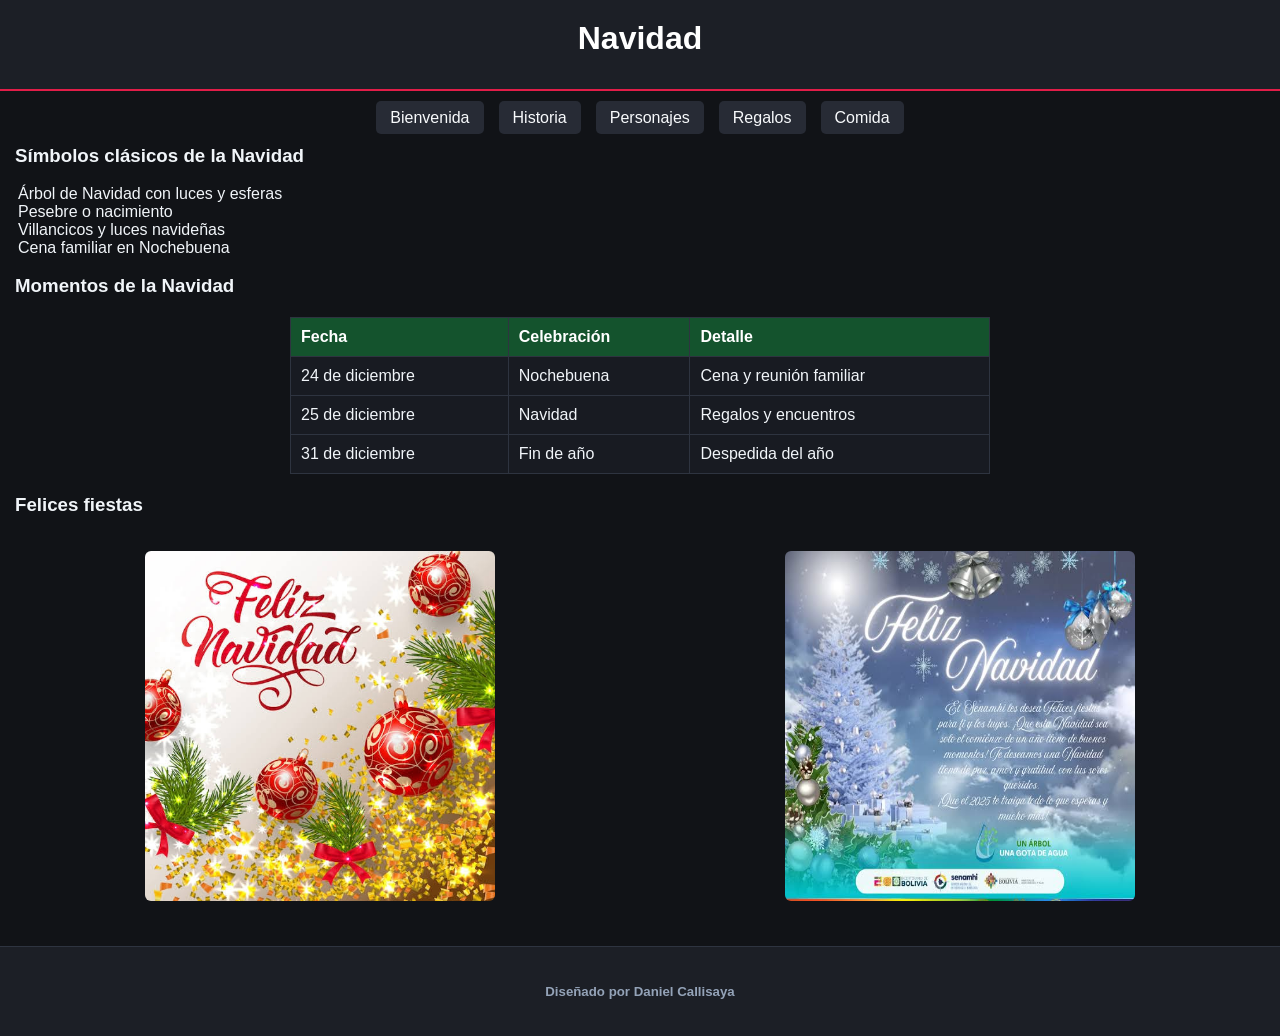
<file: index.html>
<!DOCTYPE html>
<html lang="en">
<head>
    <meta charset="UTF-8">
    <meta name="viewport" content="width=device-width, initial-scale=1.0">
    <title>Bienvenida</title>
    <link rel="stylesheet" href="css/estilos.css">
</head>
<body>
  <header>
    <h1>Navidad</h1>
      </header>
      <nav>
        <ul>
          <li><a href="#">Bienvenida</a></li>
          <li><a href="paginas/historia.html">Historia</a></li>
          <li><a href="paginas/personajes.html">Personajes</a></li>
          <li><a href="paginas/regalos.html">Regalos</a></li>
          <li><a href="paginas/comida.html">Comida</a></li>
        </ul>
      </nav>
      <div>
        <h3>Símbolos clásicos de la Navidad</h3>
        <ul>
          <li>Árbol de Navidad con luces y esferas</li>
          <li>Pesebre o nacimiento</li>
          <li>Villancicos y luces navideñas</li>
          <li>Cena familiar en Nochebuena</li>
        </ul>
        <h3>Momentos de la Navidad</h3>
          <table border="1">
            <tr>
              <th>Fecha</th>
              <th>Celebración</th>
              <th>Detalle</th>
            </tr>
            <tr>
              <td>24 de diciembre</td>
              <td>Nochebuena</td>
              <td>Cena y reunión familiar</td>
            </tr>
            <tr>
              <td>25 de diciembre</td>
              <td>Navidad</td>
              <td>Regalos y encuentros</td>
           </tr>
            <tr>
              <td>31 de diciembre</td>
              <td>Fin de año</td>
              <td>Despedida del año</td>
            </tr>
          </table>
          <h3>Felices fiestas</h3>
          <div class="imga">
            <img src="imagenes/navidad.jpg" alt="Adornos y luces de Navidad" width="350">
            <img src="imagenes/nav.jpg" alt="Adornos y luces de Navidad" width="350">
          </div>
      </div>
      <footer>
        <h5>Diseñado por Daniel Callisaya</h5>
      </footer>
</body>
</html>
</file>
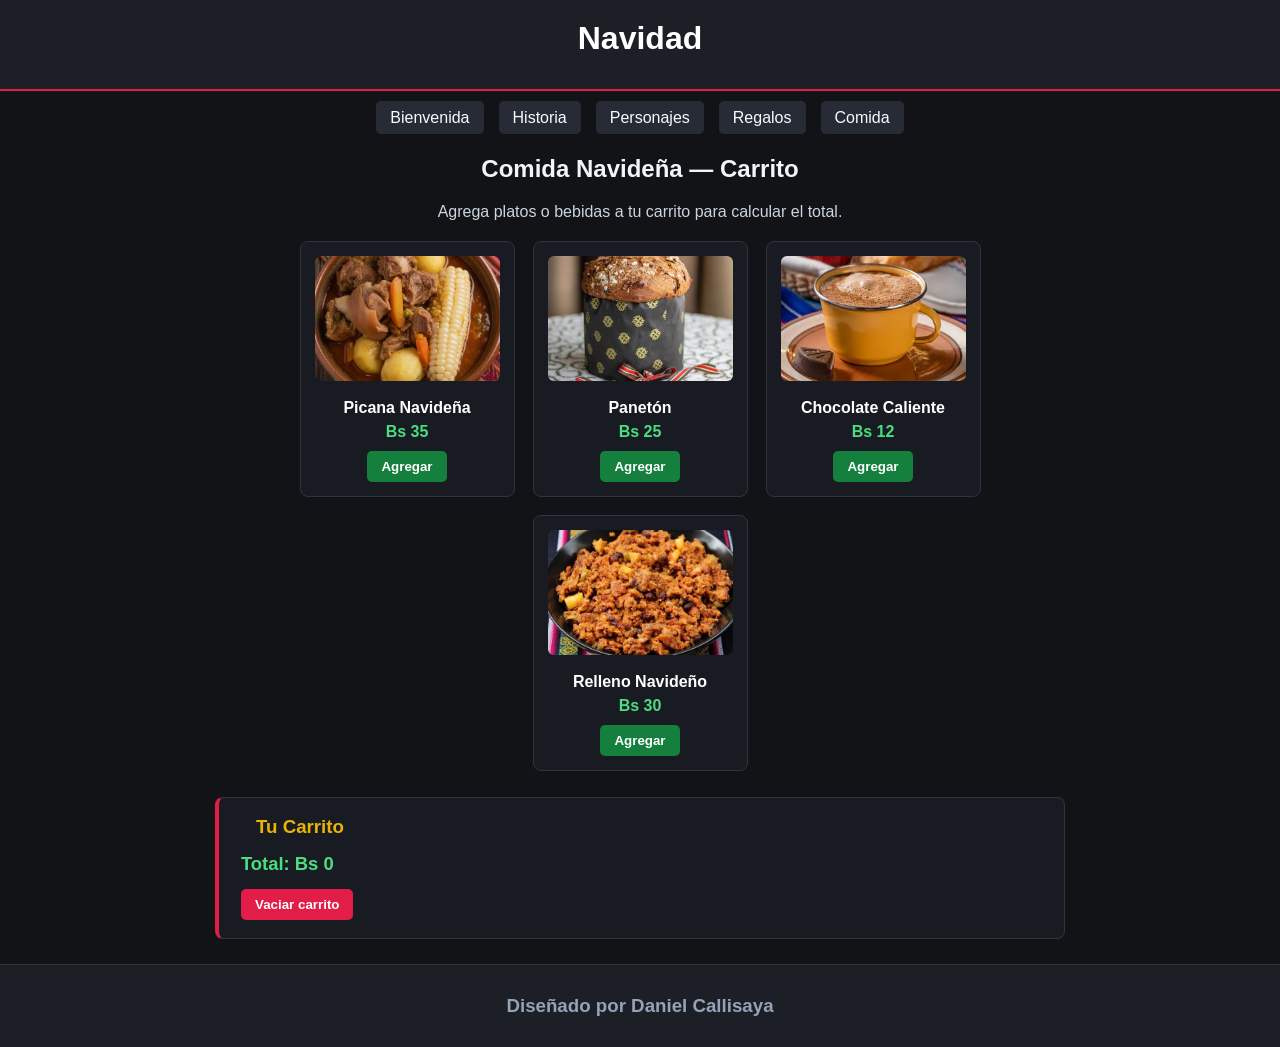
<file: paginas/comida.html>
<!DOCTYPE html>
<html lang="es">
<head>
  <meta charset="UTF-8">
  <meta name="viewport" content="width=device-width, initial-scale=1.0">
  <title>Comida de Navidad</title>
  <link rel="stylesheet" href="../css/estilos.css">
</head>
<body>

  <header>
    <h1>Navidad</h1>
  </header>
  <nav>
      <ul>
        <li><a href="../index.html">Bienvenida</a></li>
        <li><a href="historia.html">Historia</a></li>
        <li><a href="personajes.html">Personajes</a></li>
        <li><a href="regalos.html">Regalos</a></li>
        <li><a href="comida.html">Comida</a></li>
      </ul>
    </nav>
  <main class="contenedor-comida">
    <h2>Comida Navideña — Carrito</h2>
    <p class="instruccion">Agrega platos o bebidas a tu carrito para calcular el total.</p>

    <div class="grid-comida">
      <div class="tarjeta-comida">
        <img src="../imagenes/picana.jpg" alt="Picana navideña">
        <h3>Picana Navideña</h3>
        <p class="precio">Bs 35</p>
        <button class="btn-agregar" onclick="agregarAlCarrito('Picana Navideña', 35)">Agregar</button>
      </div>

      <div class="tarjeta-comida">
        <img src="../imagenes/paneton.jpg" alt="Panetón">
        <h3>Panetón</h3>
        <p class="precio">Bs 25</p>
        <button class="btn-agregar" onclick="agregarAlCarrito('Panetón', 25)">Agregar</button>
      </div>

      <div class="tarjeta-comida">
        <img src="../imagenes/choco.jpg" alt="Chocolate caliente">
        <h3>Chocolate Caliente</h3>
        <p class="precio">Bs 12</p>
        <button class="btn-agregar" onclick="agregarAlCarrito('Chocolate Caliente', 12)">Agregar</button>
      </div>

      <div class="tarjeta-comida">
        <img src="../imagenes/relleno.jpg" alt="Relleno navideño">
        <h3>Relleno Navideño</h3>
        <p class="precio">Bs 30</p>
        <button class="btn-agregar" onclick="agregarAlCarrito('Relleno Navideño', 30)">Agregar</button>
      </div>
    </div>

    <div class="caja-carrito">
      <h3>Tu Carrito</h3>
      <ul id="lista-carrito" class="lista-carrito"></ul>
      <p class="total-carrito">Total: <span id="total-precio">Bs 0</span></p>
      <button class="btn-vaciar" onclick="vaciarCarrito()">Vaciar carrito</button>
    </div>
  </main>

  <footer>
    <h3>Diseñado por Daniel Callisaya</h3>
  </footer>

  <script src="../js/comida.js"></script>
</body>
</html>
</file>
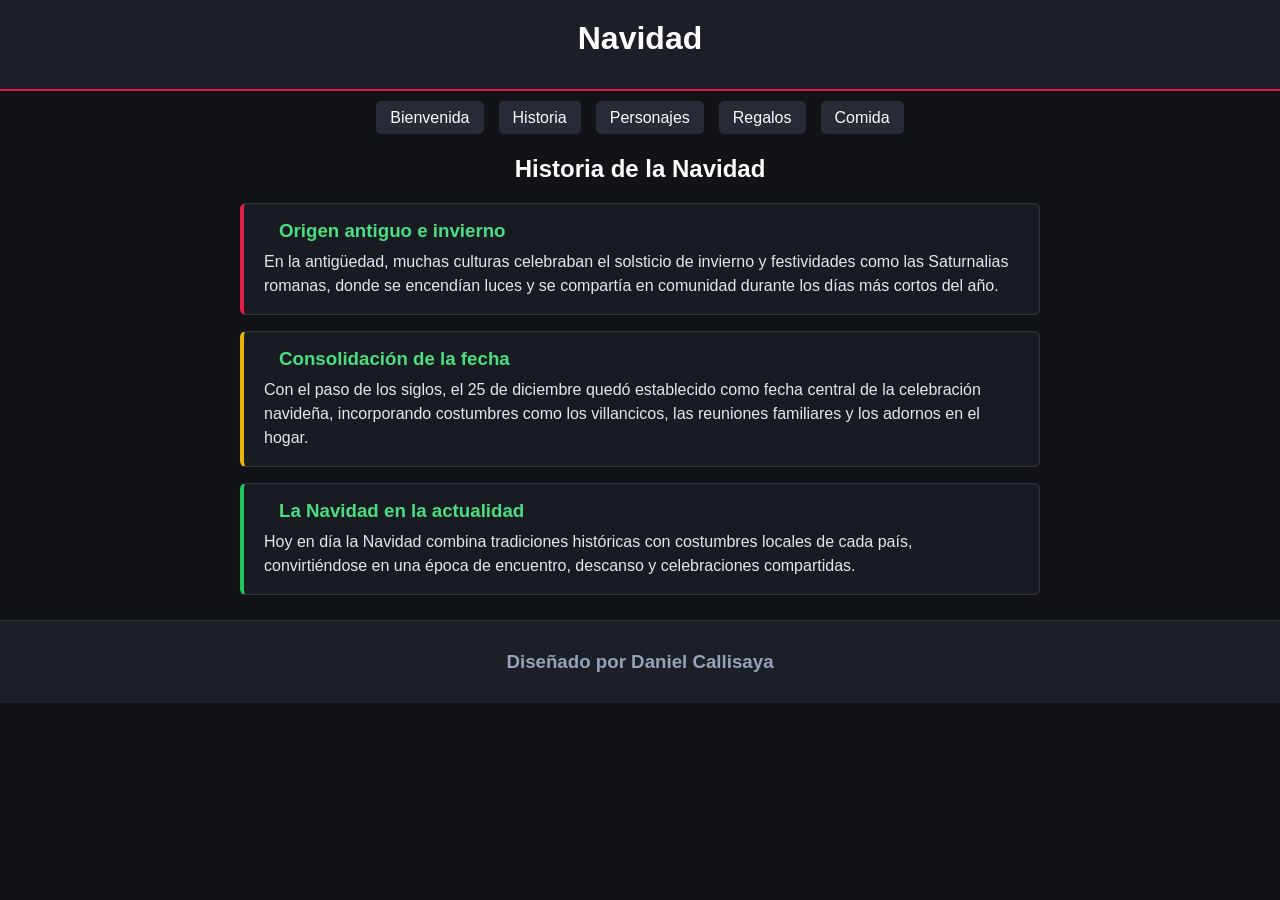
<file: paginas/historia.html>
<!DOCTYPE html>
<html lang="es">
<head>
  <meta charset="UTF-8">
  <meta name="viewport" content="width=device-width, initial-scale=1.0">
  <title>Historia de la Navidad</title>
  <link rel="stylesheet" href="../css/estilos.css">
</head>
<body>
<header id="encabezado-principal">
    <h1>Navidad</h1>
  </header>
  <nav>
      <ul>
        <li><a href="../index.html">Bienvenida</a></li>
        <li><a href="historia.html">Historia</a></li>
        <li><a href="personajes.html">Personajes</a></li>
        <li><a href="regalos.html">Regalos</a></li>
        <li><a href="comida.html">Comida</a></li>
      </ul>
    </nav>
  <main id="contenedor-historia" class="maqueta-historia">
    <h2>Historia de la Navidad</h2>

    <div id="bloque-origen" class="tarjeta-historia">
      <h3>Origen antiguo e invierno</h3>
      <p>
        En la antigüedad, muchas culturas celebraban el solsticio de invierno y festividades
        como las Saturnalias romanas, donde se encendían luces y se compartía en comunidad
        durante los días más cortos del año.
      </p>
    </div>

    <div id="bloque-tradicion" class="tarjeta-historia">
      <h3>Consolidación de la fecha</h3>
      <p>
        Con el paso de los siglos, el 25 de diciembre quedó establecido como fecha central
        de la celebración navideña, incorporando costumbres como los villancicos, las reuniones
        familiares y los adornos en el hogar.
      </p>
    </div>

    <div id="bloque-actualidad" class="tarjeta-historia">
      <h3>La Navidad en la actualidad</h3>
      <p>
        Hoy en día la Navidad combina tradiciones históricas con costumbres locales de cada país,
        convirtiéndose en una época de encuentro, descanso y celebraciones compartidas.
      </p>
    </div>
  </main>

  <footer id="pie-pagina">
    <h3>Diseñado por Daniel Callisaya</h3>
  </footer>

</body>
</html>
</file>
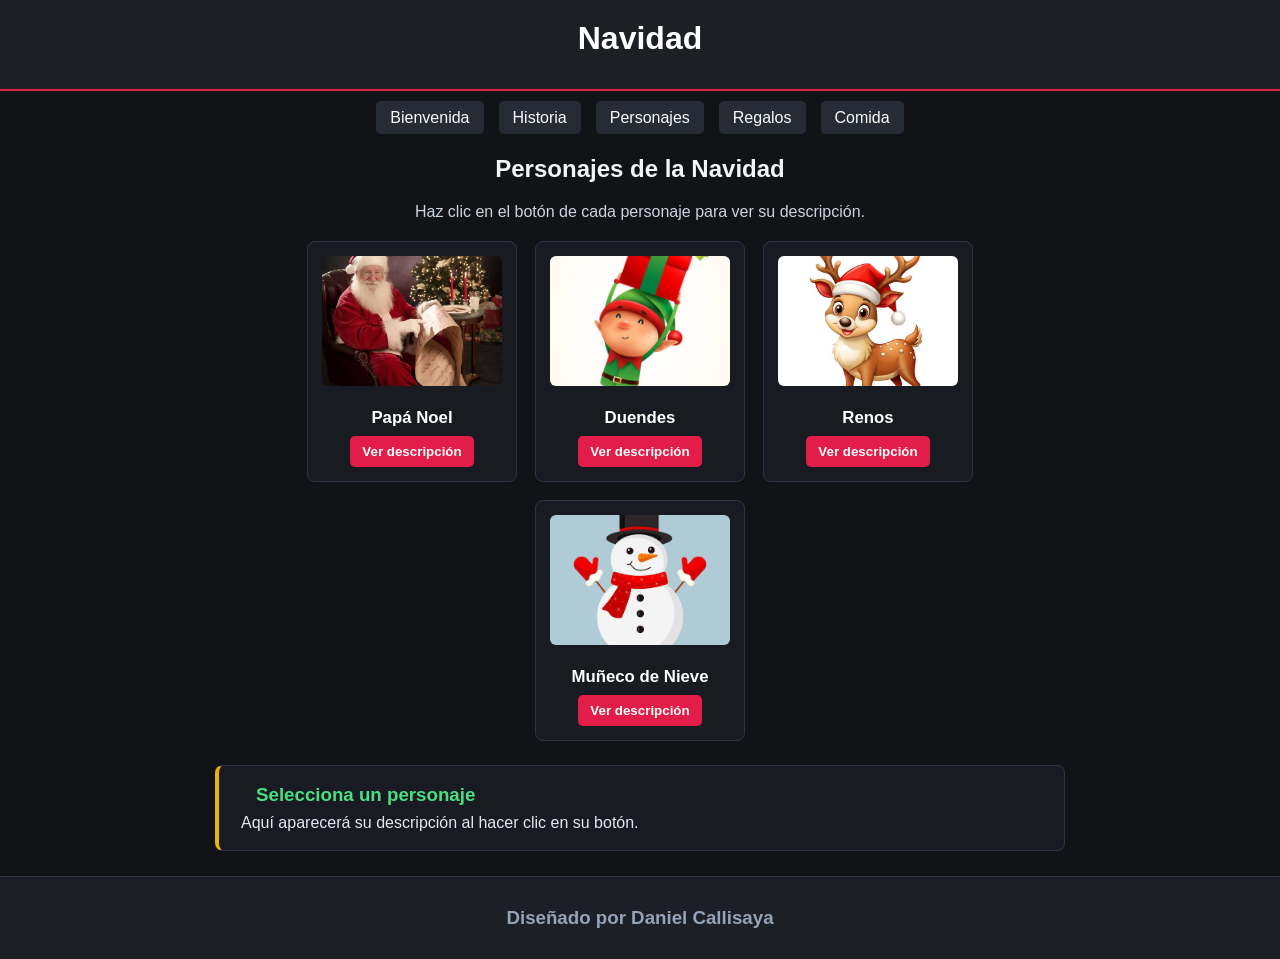
<file: paginas/personajes.html>
<!DOCTYPE html>
<html lang="es">
<head>
  <meta charset="UTF-8">
  <meta name="viewport" content="width=device-width, initial-scale=1.0">
  <title>Personajes de la Navidad</title>
  <link rel="stylesheet" href="../css/estilos.css">
</head>
<body>

  <header>
    <h1>Navidad</h1>
  </header>
  <nav>
      <ul>
        <li><a href="../index.html">Bienvenida</a></li>
        <li><a href="historia.html">Historia</a></li>
        <li><a href="personajes.html">Personajes</a></li>
        <li><a href="regalos.html">Regalos</a></li>
        <li><a href="comida.html">Comida</a></li>
      </ul>
    </nav>
  <main class="contenedor-personajes">
    <h2>Personajes de la Navidad</h2>
    <p class="instruccion">Haz clic en el botón de cada personaje para ver su descripción.</p>

    <div class="grid-personajes">
      <div class="tarjeta-personaje">
        <img src="../imagenes/noel.jpg" alt="Papá Noel">
        <h3>Papá Noel</h3>
        <button class="btn-personaje" onclick="mostrarDescripcion('noel')">Ver descripción</button>
      </div>

      <div class="tarjeta-personaje">
        <img src="../imagenes/duende.jpg" alt="Duende navideño">
        <h3>Duendes</h3>
        <button class="btn-personaje" onclick="mostrarDescripcion('duendes')">Ver descripción</button>
      </div>

      <div class="tarjeta-personaje">
        <img src="../imagenes/reno.jpg" alt="Reno navideño">
        <h3>Renos</h3>
        <button class="btn-personaje" onclick="mostrarDescripcion('renos')">Ver descripción</button>
      </div>

      <div class="tarjeta-personaje">
        <img src="../imagenes/muneco.jpg" alt="Muñeco de nieve">
        <h3>Muñeco de Nieve</h3>
        <button class="btn-personaje" onclick="mostrarDescripcion('muneco')">Ver descripción</button>
      </div>
    </div>

    <div id="caja-descripcion" class="caja-descripcion">
      <h3 id="titulo-personaje">Selecciona un personaje</h3>
      <p id="texto-personaje">Aquí aparecerá su descripción al hacer clic en su botón.</p>
    </div>
  </main>

  <footer>
    <h3>Diseñado por Daniel Callisaya</h3>
  </footer>

  <script src="../js/personajes.js"></script>
</body>
</html>
</file>
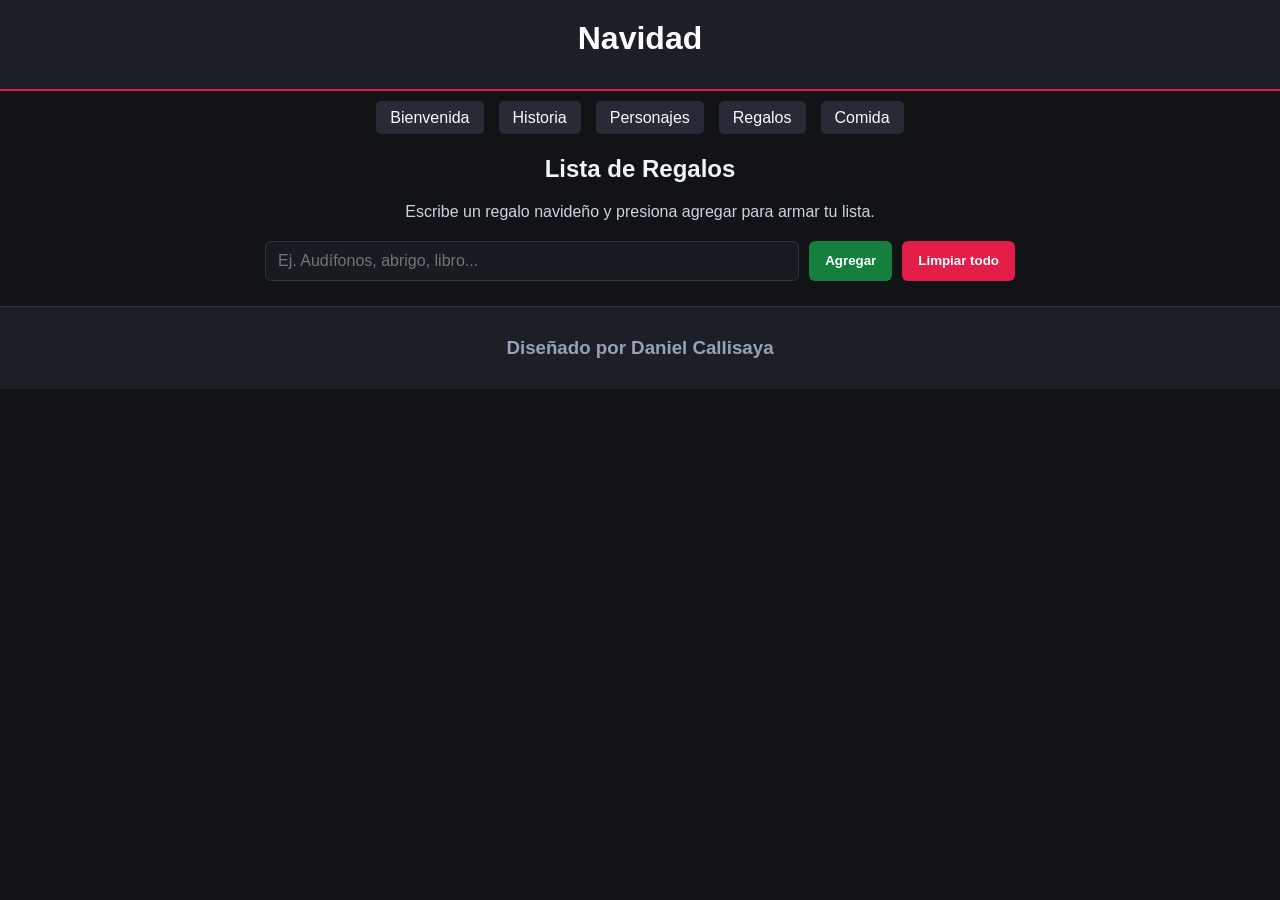
<file: paginas/regalos.html>
<!DOCTYPE html>
<html lang="es">
<head>
  <meta charset="UTF-8">
  <meta name="viewport" content="width=device-width, initial-scale=1.0">
  <title>Regalos de Navidad</title>
  <link rel="stylesheet" href="../css/estilos.css">
</head>
<body>
  <header>
    <h1>Navidad</h1>
  </header>
  <nav>
      <ul>
        <li><a href="../index.html">Bienvenida</a></li>
        <li><a href="historia.html">Historia</a></li>
        <li><a href="personajes.html">Personajes</a></li>
        <li><a href="regalos.html">Regalos</a></li>
        <li><a href="comida.html">Comida</a></li>
      </ul>
    </nav>
  <main class="contenedor-regalos">
    <h2>Lista de Regalos</h2>
    <p class="instruccion">Escribe un regalo navideño y presiona agregar para armar tu lista.</p>

    <div class="formulario-regalos">
      <input type="text" id="input-regalo" placeholder="Ej. Audífonos, abrigo, libro...">
      <button id="btn-agregar" onclick="agregarRegalo()">Agregar</button>
      <button id="btn-limpiar" class="btn-secundario" onclick="limpiarRegalos()">Limpiar todo</button>
    </div>

    <ul id="lista-regalos" class="lista-regalos"></ul>
  </main>

  <footer>
    <h3>Diseñado por Daniel Callisaya</h3>
  </footer>

  <script src="../js/regalos.js"></script>
</body>
</html>
</file>
<file: css/estilos.css>
body {
  margin: 0;
  font-family: Arial, sans-serif;
  background-color: #111317;
  color: #f1f5f9;
}

header {
  background-color: #1c1f26;
  padding: 20px;
  text-align: center;
  border-bottom: 2px solid #e11d48;
}

h1 {
  margin: 0 0 12px 0;
  color: #ffffff;
}
h3{
  margin: 15px;
}
nav ul{
  display: flex;
}
ul {
  list-style: none;
  padding: 3px;
  margin: 15px;
  justify-content: center;
  gap: 15px;
}

a {
  text-decoration: none;
  color: #f8fafc;
  background-color: #272b35;
  padding: 8px 14px;
  border-radius: 5px;
}


table {
  width: 90%;
  max-width: 700px;
  margin: 20px auto;
  border-collapse: collapse;
  background-color: #181b22;
}

th, td {
  border: 1px solid #2e3440;
  padding: 10px;
  text-align: left;
}

th {
  background-color: #14532d;
  color: #ffffff;
}
.imga{
  display: flex;
}
.imga img {
  max-width: 90%;
  margin: 20px auto;
  border-radius: 6px;
  border-style: solid;
  border: 2px;
}

footer {
  text-align: center;
  padding: 15px;
  margin-top: 25px;
  background-color: #1c1f26;
  color: #94a3b8;
  border-top: 1px solid #2e3440;
}

.maqueta-historia {
  width: 90%;
  max-width: 800px;
  margin: 25px auto;
}

.maqueta-historia h2 {
  text-align: center;
  margin-bottom: 20px;
  color: #ffffff;
}

.tarjeta-historia {
  background-color: #181b22;
  border: 1px solid #2e3440;
  border-left: 4px solid #e11d48;
  border-radius: 6px;
  padding: 16px 20px;
  margin-bottom: 16px;
}

.tarjeta-historia h3 {
  margin-top: 0;
  margin-bottom: 8px;
  color: #4ade80;
}

.tarjeta-historia p {
  margin: 0;
  color: #e2e8f0;
  line-height: 1.5;
}

#bloque-origen {
  border-left-color: #e11d48;
}

#bloque-tradicion {
  border-left-color: #eab308;
}

#bloque-actualidad {
  border-left-color: #22c55e;
}
.contenedor-personajes {
  width: 90%;
  max-width: 850px;
  margin: 25px auto;
}

.contenedor-personajes h2,
.instruccion {
  text-align: center;
}

.instruccion {
  color: #cbd5e1;
  margin-bottom: 20px;
}

.grid-personajes {
  display: flex;
  flex-wrap: wrap;
  justify-content: center;
  gap: 18px;
}

.tarjeta-personaje {
  background-color: #181b22;
  border: 1px solid #2e3440;
  border-radius: 8px;
  padding: 14px;
  width: 180px;
  text-align: center;
}

.tarjeta-personaje img {
  width: 100%;
  height: 130px;
  object-fit: cover;
  border-radius: 6px;
  margin-bottom: 10px;
}

.tarjeta-personaje h3 {
  margin: 8px 0;
  color: #ffffff;
  font-size: 1.05rem;
}

.btn-personaje {
  background-color: #e11d48;
  color: #ffffff;
  border: none;
  padding: 8px 12px;
  border-radius: 5px;
  cursor: pointer;
  font-weight: bold;
}

.btn-personaje:hover {
  background-color: #15803d;
}

.caja-descripcion {
  margin-top: 24px;
  background-color: #181b22;
  border: 1px solid #2e3440;
  border-left: 4px solid #eab308;
  border-radius: 8px;
  padding: 18px 22px;
}

.caja-descripcion h3 {
  margin-top: 0;
  margin-bottom: 8px;
  color: #4ade80;
}

.caja-descripcion p {
  margin: 0;
  color: #e2e8f0;
}
.contenedor-regalos {
  width: 90%;
  max-width: 750px;
  margin: 25px auto;
}

.contenedor-regalos h2,
.contenedor-regalos .instruccion {
  text-align: center;
}

.contenedor-regalos .instruccion {
  color: #cbd5e1;
  margin-bottom: 20px;
}

.formulario-regalos {
  display: flex;
  flex-wrap: wrap;
  justify-content: center;
  gap: 10px;
  margin-bottom: 22px;
}

.formulario-regalos input {
  flex: 1;
  min-width: 220px;
  padding: 10px 12px;
  border-radius: 6px;
  border: 1px solid #2e3440;
  background-color: #181b22;
  color: #ffffff;
  font-size: 1rem;
}

.formulario-regalos input:focus {
  outline: none;
  border-color: #eab308;
}

.formulario-regalos button {
  background-color: #15803d;
  color: #ffffff;
  border: none;
  padding: 10px 16px;
  border-radius: 6px;
  cursor: pointer;
  font-weight: bold;
}

.formulario-regalos button:hover {
  background-color: #166534;
}

.formulario-regalos .btn-secundario {
  background-color: #e11d48;
}

.formulario-regalos .btn-secundario:hover {
  background-color: #be123c;
}

.lista-regalos {
  list-style: none;
  padding: 0;
  margin: 0;
}

.item-regalo {
  display: flex;
  justify-content: space-between;
  align-items: center;
  background-color: #181b22;
  border: 1px solid #2e3440;
  border-left: 4px solid #eab308;
  border-radius: 6px;
  padding: 12px 16px;
  margin-bottom: 10px;
  color: #f1f5f9;
}

.btn-eliminar {
  background-color: #e11d48;
  color: #ffffff;
  border: none;
  padding: 6px 10px;
  border-radius: 5px;
  cursor: pointer;
  font-size: 0.85rem;
}

.btn-eliminar:hover {
  background-color: #9f1239;
}
.contenedor-comida {
  width: 90%;
  max-width: 850px;
  margin: 25px auto;
}

.contenedor-comida h2,
.contenedor-comida .instruccion {
  text-align: center;
}

.contenedor-comida .instruccion {
  color: #cbd5e1;
  margin-bottom: 20px;
}

.grid-comida {
  display: flex;
  flex-wrap: wrap;
  justify-content: center;
  gap: 18px;
}

.tarjeta-comida {
  background-color: #181b22;
  border: 1px solid #2e3440;
  border-radius: 8px;
  padding: 14px;
  width: 185px;
  text-align: center;
}

.tarjeta-comida img {
  width: 100%;
  height: 125px;
  object-fit: cover;
  border-radius: 6px;
  margin-bottom: 8px;
}

.tarjeta-comida h3 {
  margin: 6px 0;
  color: #ffffff;
  font-size: 1rem;
}

.precio {
  color: #4ade80;
  font-weight: bold;
  margin: 6px 0 10px;
}

.btn-agregar {
  background-color: #15803d;
  color: #ffffff;
  border: none;
  padding: 8px 14px;
  border-radius: 5px;
  cursor: pointer;
  font-weight: bold;
}

.btn-agregar:hover {
  background-color: #166534;
}

.caja-carrito {
  margin-top: 26px;
  background-color: #181b22;
  border: 1px solid #2e3440;
  border-left: 4px solid #e11d48;
  border-radius: 8px;
  padding: 18px 22px;
}

.caja-carrito h3 {
  margin-top: 0;
  color: #eab308;
}

.lista-carrito {
  list-style: none;
  padding: 0;
  margin: 12px 0;
}

.item-carrito {
  display: flex;
  justify-content: space-between;
  align-items: center;
  padding: 8px 10px;
  border-bottom: 1px solid #2e3440;
  color: #f1f5f9;
}

.total-carrito {
  font-size: 1.15rem;
  font-weight: bold;
  color: #4ade80;
  margin: 14px 0;
}

.btn-vaciar {
  background-color: #e11d48;
  color: #ffffff;
  border: none;
  padding: 8px 14px;
  border-radius: 5px;
  cursor: pointer;
  font-weight: bold;
}

.btn-vaciar:hover {
  background-color: #be123c;
}
</file>
